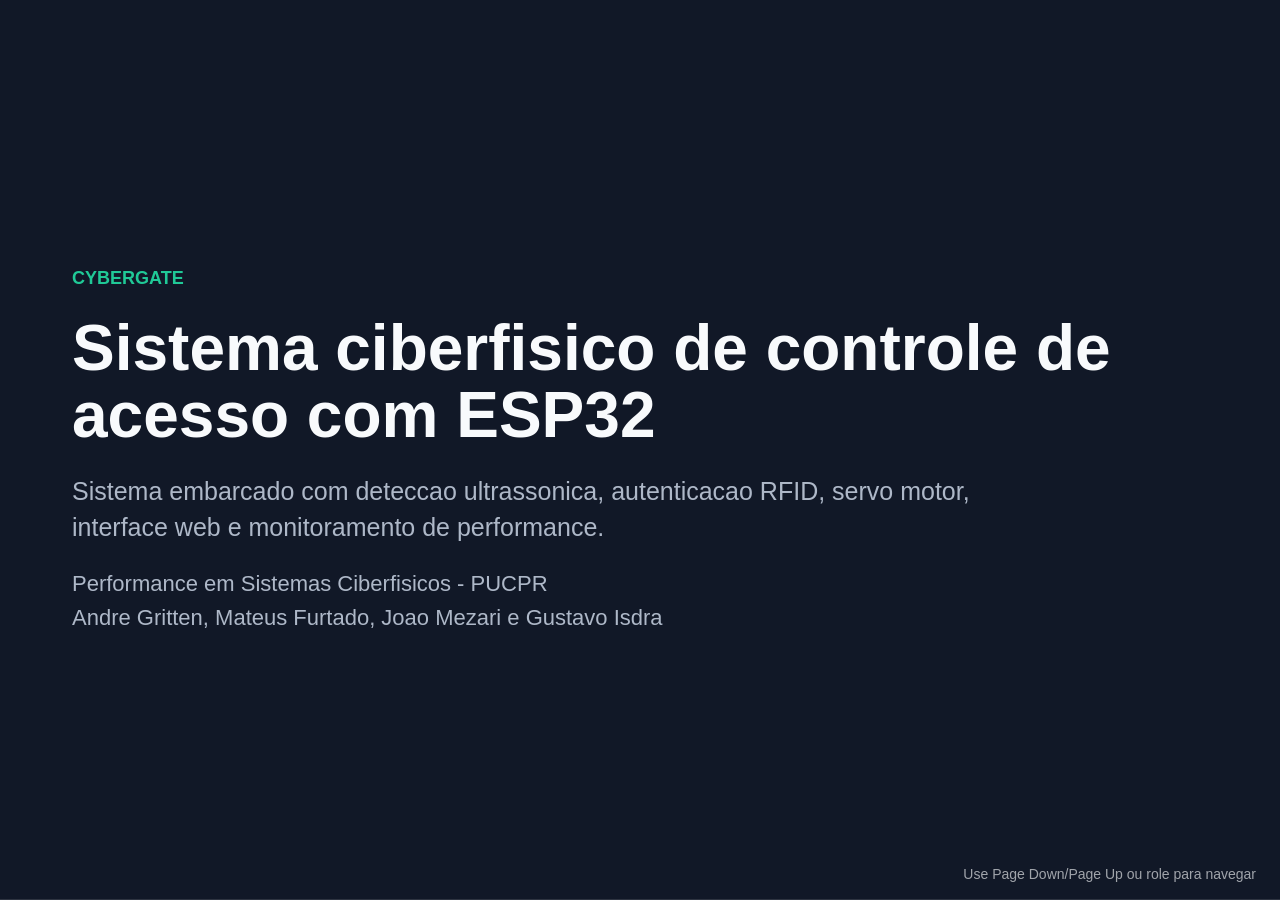
<file: docs/apresentacao_cybergate_corrigida.html>
<!DOCTYPE html>
<html lang="pt-BR">
<head>
    <meta charset="UTF-8">
    <meta name="viewport" content="width=device-width, initial-scale=1.0">
    <title>CyberGate - Apresentacao Corrigida</title>
    <style>
        :root {
            color-scheme: dark;
            --bg: #111827;
            --panel: #172033;
            --panel-2: #202a3d;
            --text: #f8fafc;
            --muted: #aeb8c8;
            --accent: #20c997;
            --accent-2: #f59e0b;
            --line: rgba(255, 255, 255, 0.12);
        }

        * {
            box-sizing: border-box;
        }

        body {
            margin: 0;
            background: var(--bg);
            color: var(--text);
            font-family: Arial, Helvetica, sans-serif;
        }

        main {
            height: 100vh;
            overflow-y: scroll;
            scroll-snap-type: y mandatory;
        }

        .slide {
            min-height: 100vh;
            padding: 56px 72px;
            display: flex;
            flex-direction: column;
            justify-content: center;
            gap: 26px;
            scroll-snap-align: start;
            border-bottom: 1px solid var(--line);
        }

        .slide:nth-child(even) {
            background: #0f172a;
        }

        .kicker {
            color: var(--accent);
            font-size: 18px;
            font-weight: 700;
            text-transform: uppercase;
            letter-spacing: 0;
        }

        h1 {
            max-width: 1040px;
            margin: 0;
            font-size: 64px;
            line-height: 1.04;
            letter-spacing: 0;
        }

        h2 {
            margin: 0;
            font-size: 42px;
            line-height: 1.12;
            letter-spacing: 0;
        }

        h3 {
            margin: 0 0 10px;
            font-size: 22px;
            letter-spacing: 0;
        }

        p {
            max-width: 980px;
            margin: 0;
            color: var(--muted);
            font-size: 25px;
            line-height: 1.42;
        }

        ul,
        ol {
            max-width: 1060px;
            margin: 0;
            padding-left: 30px;
            color: var(--muted);
            font-size: 25px;
            line-height: 1.46;
        }

        li + li {
            margin-top: 10px;
        }

        code {
            color: #e5f6ff;
            background: rgba(148, 163, 184, 0.14);
            padding: 3px 8px;
            border-radius: 5px;
            font-size: 0.85em;
        }

        .meta {
            display: grid;
            gap: 8px;
            color: var(--muted);
            font-size: 22px;
        }

        .grid {
            display: grid;
            grid-template-columns: repeat(2, minmax(0, 1fr));
            gap: 18px;
            max-width: 1120px;
        }

        .box {
            background: var(--panel);
            border: 1px solid var(--line);
            border-radius: 8px;
            padding: 22px;
        }

        .box p,
        .box li {
            font-size: 20px;
        }

        .box ul {
            padding-left: 22px;
        }

        .tagline {
            color: var(--accent-2);
            font-size: 24px;
            font-weight: 700;
        }

        .footer {
            position: fixed;
            right: 24px;
            bottom: 18px;
            color: rgba(248, 250, 252, 0.62);
            font-size: 14px;
        }

        @media (max-width: 760px) {
            .slide {
                padding: 36px 24px;
            }

            h1 {
                font-size: 42px;
            }

            h2 {
                font-size: 32px;
            }

            p,
            ul,
            ol {
                font-size: 20px;
            }

            .grid {
                grid-template-columns: 1fr;
            }
        }

        @media print {
            body {
                background: white;
                color: black;
            }

            main {
                height: auto;
                overflow: visible;
            }

            .slide {
                min-height: 100vh;
                page-break-after: always;
                background: white !important;
                color: black;
                border: 0;
            }

            p,
            ul,
            ol,
            .meta {
                color: #333;
            }

            .box {
                background: white;
                border: 1px solid #bbb;
            }

            .footer {
                display: none;
            }
        }
    </style>
</head>
<body>
    <main>
        <section class="slide">
            <div class="kicker">CyberGate</div>
            <h1>Sistema ciberfisico de controle de acesso com ESP32</h1>
            <p>Sistema embarcado com deteccao ultrassonica, autenticacao RFID, servo motor, interface web e monitoramento de performance.</p>
            <div class="meta">
                <span>Performance em Sistemas Ciberfisicos - PUCPR</span>
                <span>Andre Gritten, Mateus Furtado, Joao Mezari e Gustavo Isdra</span>
            </div>
        </section>

        <section class="slide">
            <div class="kicker">Objetivo</div>
            <h2>Implementar e validar um controle de acesso fisico com observabilidade embarcada</h2>
            <p>O projeto demonstra a integracao entre sensores, atuador, concorrencia em FreeRTOS, interface web e persistencia local para analisar comportamento e performance do sistema.</p>
        </section>

        <section class="slide">
            <div class="kicker">Escopo implementado</div>
            <h2>Funcionalidades reais do firmware</h2>
            <ul>
                <li>Deteccao de veiculo por sensor ultrassonico HC-SR04.</li>
                <li>Autenticacao por RC522/MFRC522 com UID autorizado no firmware.</li>
                <li>Abertura e fechamento por servo motor com auto-fechamento.</li>
                <li>Interface web embarcada com status, controle, logs, configuracao e performance.</li>
                <li>Persistencia local com LittleFS e configuracoes com Preferences.</li>
            </ul>
        </section>

        <section class="slide">
            <div class="kicker">Hardware</div>
            <h2>Componentes utilizados</h2>
            <div class="grid">
                <div class="box"><h3>ESP32</h3><p>Microcontrolador dual core com Wi-Fi integrado e suporte a FreeRTOS.</p></div>
                <div class="box"><h3>HC-SR04</h3><p>Sensor ultrassonico usado para confirmar a presenca do veiculo.</p></div>
                <div class="box"><h3>RC522/MFRC522</h3><p>Leitor RFID usado na autenticacao da tag.</p></div>
                <div class="box"><h3>Servo motor</h3><p>Atuador do portao, com posicoes aberta e fechada calibraveis.</p></div>
            </div>
        </section>

        <section class="slide">
            <div class="kicker">Arquitetura</div>
            <h2>Organizacao real das tasks</h2>
            <ul>
                <li><code>SensorTask</code> no core 1: ultrassonico, RFID e decisao de abertura.</li>
                <li><code>ControlTask</code> no core 0: servo, auto-fechamento, metricas e persistencia periodica.</li>
                <li><code>AsyncWebServer</code>: paginas estaticas e endpoints REST.</li>
                <li><code>loop()</code>: monitoramento do Wi-Fi e entrada em Light Sleep quando ocioso.</li>
            </ul>
            <p>Arquivos como <code>rfid_task.cpp</code>, <code>web_task.cpp</code> e <code>log_task.cpp</code> estao vazios e nao representam tasks ativas.</p>
        </section>

        <section class="slide">
            <div class="kicker">Fluxo operacional</div>
            <h2>Da deteccao a abertura do portao</h2>
            <ol>
                <li>O ultrassonico mede distancia com interrupcao, timeout e mediana de amostras.</li>
                <li>Com veiculo confirmado, o RFID e ativado.</li>
                <li>A tag lida e comparada com a lista autorizada do firmware.</li>
                <li>Se autorizada, o portao abre e o evento e registrado.</li>
                <li>Depois do intervalo configurado, o portao fecha automaticamente.</li>
            </ol>
        </section>

        <section class="slide">
            <div class="kicker">Interface web</div>
            <h2>Dashboard embarcado no ESP32</h2>
            <ul>
                <li>Paginas hospedadas no LittleFS.</li>
                <li>Status em tempo real por consultas periodicas.</li>
                <li>Controle remoto do portao e calibracao do servo.</li>
                <li>Logs, exportacao CSV, configuracao operacional e Wi-Fi.</li>
                <li>Performance com heap, CPU estimada, rede, sensores, tasks e historicos.</li>
            </ul>
            <p class="tagline">A comunicacao atual e API REST com polling, nao WebSocket.</p>
        </section>

        <section class="slide">
            <div class="kicker">API REST</div>
            <h2>Endpoints implementados</h2>
            <div class="grid">
                <div class="box"><h3>Status</h3><p><code>GET /api/status</code></p></div>
                <div class="box"><h3>Controle</h3><p><code>POST /api/control</code></p></div>
                <div class="box"><h3>Logs</h3><p><code>GET /api/logs</code> e exportacao CSV</p></div>
                <div class="box"><h3>Performance</h3><p><code>GET /api/performance</code></p></div>
                <div class="box"><h3>Configuracao</h3><p><code>GET/POST /api/config</code></p></div>
                <div class="box"><h3>Wi-Fi</h3><p><code>POST /api/wifi</code></p></div>
            </div>
        </section>

        <section class="slide">
            <div class="kicker">Observabilidade</div>
            <h2>Metricas e persistencia</h2>
            <ul>
                <li>Eventos de sensor, RFID, controle, usuario, rede, configuracao e erros.</li>
                <li>Heap livre, heap minimo, maior bloco alocavel, PSRAM e uso de LittleFS.</li>
                <li>Tempo ultimo, medio e maximo das funcoes instrumentadas.</li>
                <li>Stack livre das tasks principais.</li>
                <li>Logs e amostras de metricas persistidos no LittleFS com rotacao por tamanho.</li>
            </ul>
        </section>

        <section class="slide">
            <div class="kicker">Rede e energia</div>
            <h2>Conectividade e baixo consumo</h2>
            <ul>
                <li>O ESP32 tenta conectar ao Wi-Fi salvo.</li>
                <li>Em falha ou ausencia de credenciais, abre AP de configuracao <code>CyberGate-Setup</code>.</li>
                <li>Light Sleep e usado quando o sistema esta ocioso.</li>
                <li>A entrada em Light Sleep e bloqueada durante deteccao, abertura, calibracao, movimento do servo ou acesso web recente.</li>
                <li>O despertar atual e feito por timer, nao por interrupcao externa de GPIO.</li>
            </ul>
        </section>

        <section class="slide">
            <div class="kicker">Validacao</div>
            <h2>Testes coerentes com o projeto</h2>
            <ul>
                <li>Teste isolado do ultrassonico, RFID e servo.</li>
                <li>Fluxo integrado: detectar veiculo, validar tag e abrir portao.</li>
                <li>Monitoramento via dashboard durante execucao.</li>
                <li>Exportacao de logs para evidenciar comportamento.</li>
                <li>Resultados como 24 horas de execucao devem ser apresentados somente com logs ou medicoes coletadas.</li>
            </ul>
        </section>

        <section class="slide">
            <div class="kicker">Limitacoes atuais</div>
            <h2>Pontos importantes para nao superestimar a implementacao</h2>
            <ul>
                <li>UIDs autorizados ficam fixos no firmware.</li>
                <li>Nao ha banco de dados externo.</li>
                <li>Nao ha WebSocket implementado.</li>
                <li>A estimativa de CPU e aproximada.</li>
                <li>Alguns arquivos de services/tasks estao reservados para evolucao futura, mas ainda vazios.</li>
            </ul>
        </section>

        <section class="slide">
            <div class="kicker">Conclusao</div>
            <h2>CyberGate demonstra controle fisico, concorrencia e observabilidade em baixo custo</h2>
            <p>O sistema implementa um prototipo funcional com ESP32, FreeRTOS, sensor ultrassonico, RFID, servo motor, interface web embarcada, API REST, persistencia local e metricas de desempenho. A apresentacao corrigida descreve exatamente essa arquitetura.</p>
        </section>
    </main>
    <div class="footer">Use Page Down/Page Up ou role para navegar</div>
</body>
</html>
</file>
